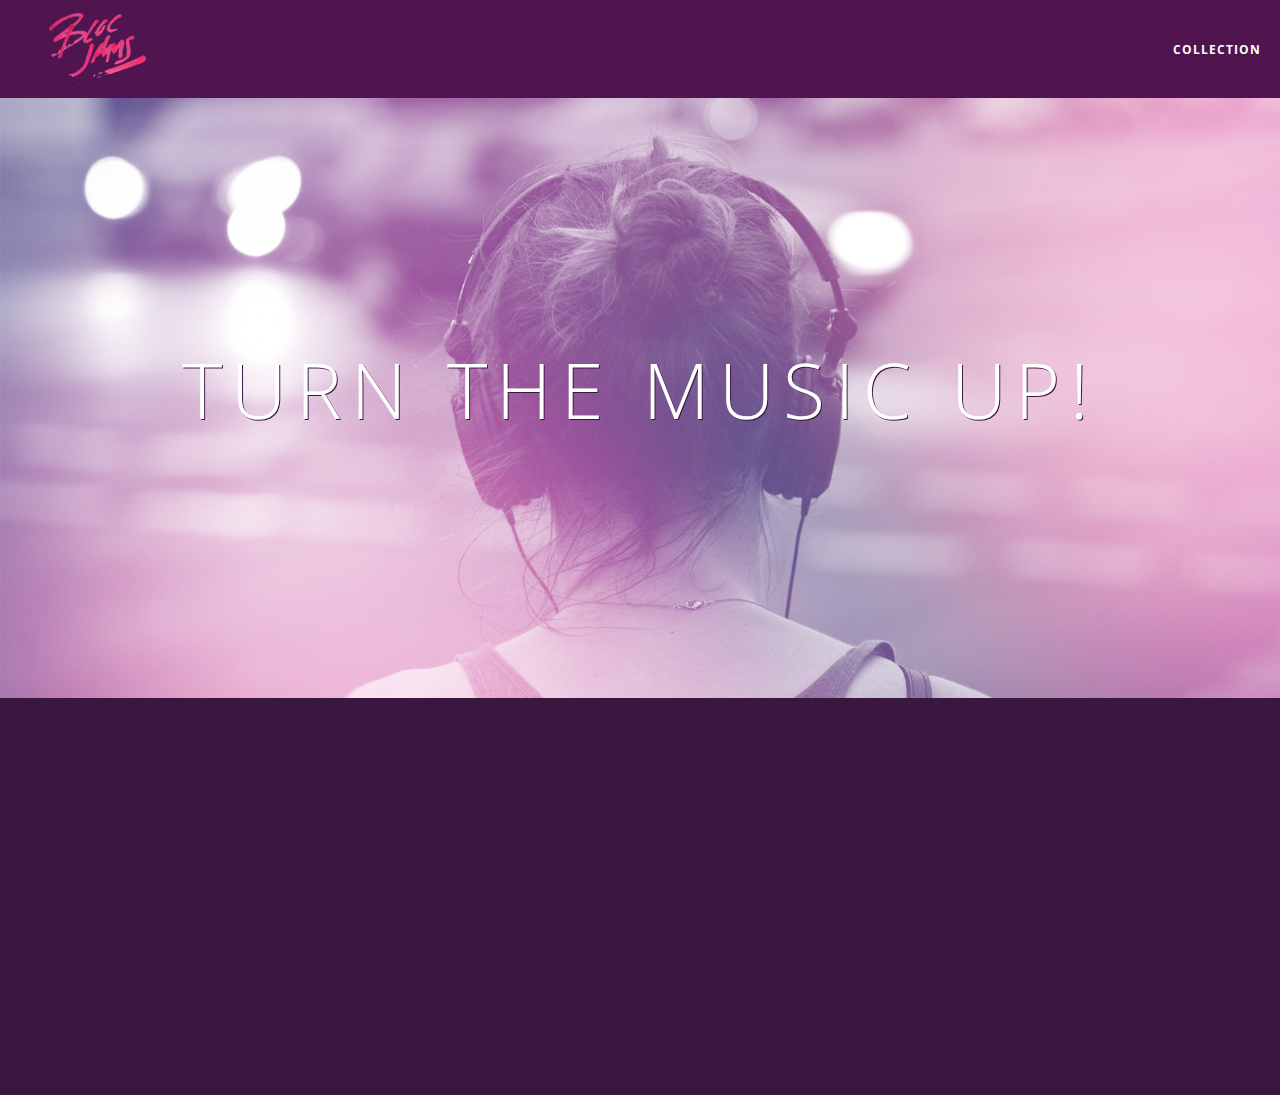
<file: index.html>
<!DOCTYPE html>
<html>
    <head>
        <title>Bloc Jams</title>
        <meta name="viewport" content="width=device-width, initial-scale=1">
         <link rel="stylesheet" type="text/css" href="styles/normalize.css">
          <link rel="stylesheet" type="text/css" href="styles/main.css">
          <link rel="stylesheet" type="text/css" href="http://fonts.googleapis.com/css?family=Open+Sans:400,800,600,700,300">
          <link rel="stylesheet" type="text/css" href="http://code.ionicframework.com/ionicons/2.0.1/css/ionicons.min.css">
          <link rel="stylesheet" type="text/css" href="styles/landing.css">
    </head>
    <body class="landing">
        <nav class="navbar"> <!-- nav bar -->
          <a href="index.html" class="logo"><img src="assets/images/bloc_jams_logo.png" alt="bloc jams logo"></a>
         <div class="links-container">
             <a href="collection.html" class="navbar-link">collection</a>
         </div>
       </nav>
       <section class="hero-content"> <!-- hero content -->
          <h1 class="hero-title">Turn the music up!</h1>
       </section>

       <section class="selling-points container clearfix"> <!-- selling points class="selling-points container clearfix"-->
          <div class="point column third">
              <span class="ion-music-note"></span>
              <h5 class="point-title">Choose your music</h5>
              <p class="point-description">The world is full of music; why should you have to listen to music that someone else chose?</p>
          </div>
          <div class="point column third">
              <span class="ion-radio-waves"></span>
              <h5 class="point-title">Unlimited, streaming, ad-free</h5>
              <p class="point-description">No arbitrary limits. No distractions.</p>
          </div>
          <div class="point column third">
                <span class="ion-iphone"></span>
                <h5 class="point-title">Mobile enabled</h5>
                <p class="point-description">Listen to your music on the go. This streaming service is available on all mobile platforms.</p>
          </div>
        </section>
        <script src="https://code.jquery.com/jquery-2.1.3.min.js"></script>
        <script src="scripts/landing.js"></script>
      </body>
</html>
</file>
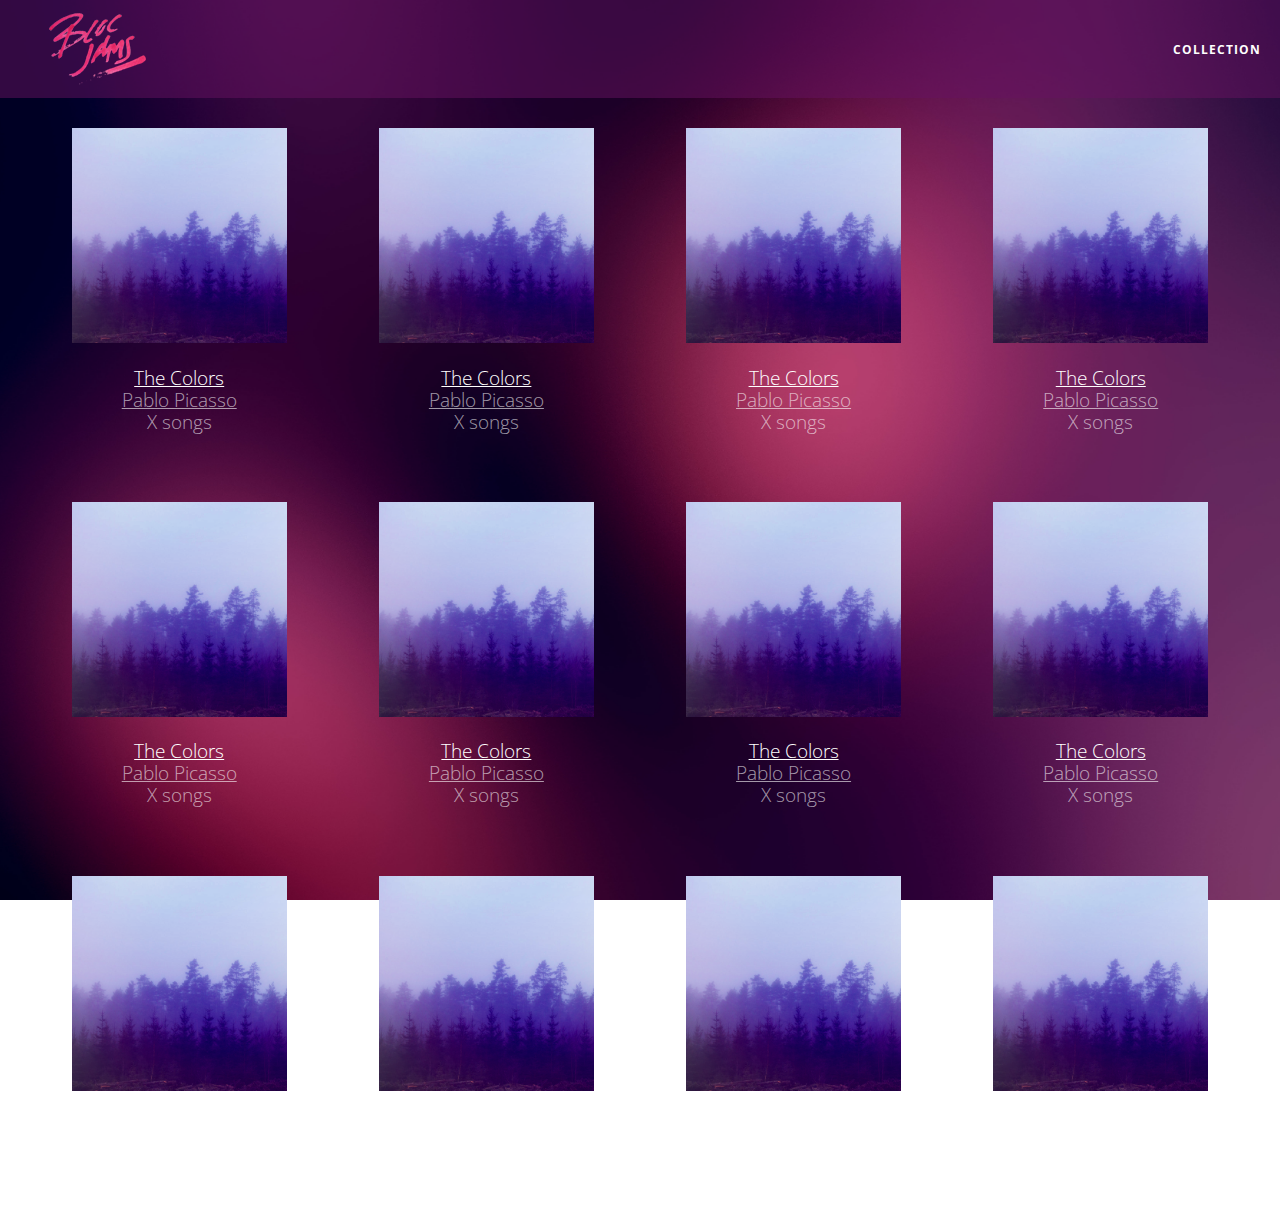
<file: collection.html>
<!DOCTYPE html>
<html>
    <head>
        <title>Bloc Jams</title>
        <meta name="viewport" content="width=device-width, initial-scale=1">
        <link rel="stylesheet" type="text/css" href="http://fonts.googleapis.com/css?family=Open+Sans:400,800,600,700,300">
        <link rel="stylesheet" type="text/css" href="http://code.ionicframework.com/ionicons/2.0.1/css/ionicons.min.css">
        <link rel="stylesheet" type="text/css" href="styles/normalize.css">
        <link rel="stylesheet" type="text/css" href="styles/main.css">
        <link rel="stylesheet" type="text/css" href="styles/collection.css">
    </head>
    <body class="collection">
       <nav class="navbar">
          <a href="index.html" class="logo">
              <img src="assets/images/bloc_jams_logo.png" alt="bloc jams logo">
          </a>
          <div class="links-container">
              <a href="collection.html" class="navbar-link">collection</a>
          </div>
      </nav>
      <section class="album-covers container clearfix">

    </section>
    <script src="https://code.jquery.com/jquery-2.1.3.min.js"></script>
    <script src="scripts/collection.js"></script>
    </body>
</html>
</file>
<file: styles/main.css>
*, *::before, *::after {
    -moz-box-sizing: border-box;
    -webkit-box-sizing: border-box;
    box-sizing: border-box;
}
html {
    height: 100%; /* makes sure our HTML takes up 100% of the browser window */
    font-size: 100%;
}

body {
    font-family: 'Open Sans'; /* sets our font to the "Open Sans" typeface */
    color: white;             /* sets the text color to white */
    min-height: 100%;         /* says the height of the body must be, at minimum, 100% of the window */
}



  .navbar {
      position: relative;
      padding: 0.5rem;
      /* #1 */
      background-color: rgba(101,18,95,0.5);
      /* #2 */
      z-index: 1;
  }



.navbar .logo {
    position: relative;
    left: 2rem;
    cursor: pointer;
}
.container {
    margin: 0 auto;
    max-width: 64rem;
}
.container.narrow {
    max-width: 56rem;
}
.navbar .links-container {
     display: table;
     position: absolute;
     top: 0;
     right: 0;
     height: 100px;
     color: white;
     /* #3 */
     text-decoration: none;
 }

 .links-container .navbar-link {
     display: table-cell;
     position: relative;
     height: 100%;
     padding-left: 1rem;
     padding-right: 1rem;
     /* #4 */
     vertical-align: middle;
     color: white;
     font-size: 0.625rem;
     letter-spacing: 0.05rem;
     font-weight: 700;
     text-transform: uppercase;
     /* #3 */
     text-decoration: none;
     cursor: pointer;
 }

   /* #5 */
 .links-container .navbar-link:hover {
     color: rgb(233,50,117);
 }

 .links-container .navbar-link:active {
     color: rgb(233,50,117);
     background-color: white;
 }

/* Medium and small screens (640px) */
 @media (min-width: 640px) {
   /* Style information will go here */
    html { font-size: 112%; };
    .column {
     float: left;
     padding-left: 1rem;
     padding-right: 1rem;
   }
   .column.full { width: 100%; }
   .column.two-thirds { width: 66.7%; }
   .column.half { width: 50%; }
   .column.third { width: 33.3%; }
   .column.fourth { width: 25%; }
   .column.flow-opposite { float: right; }
 }

 /* Large screens (1024px) */
 @media (min-width: 1024px) {
   /* Style information will go here */
   html { font-size: 120%; }
   .column {
    float: left;
    padding-left: 1rem;
    padding-right: 1rem;
  }
  .column.full { width: 100%; }
  .column.two-thirds { width: 66.7%; }
  .column.half { width: 50%; }
  .column.third { width: 33.3%; }
  .column.fourth { width: 25%; }
  .column.flow-opposite { float: right; }
 }
 .clearfix::before, .clearfix::after {
         content: " ";
         display: table;
      }

      .clearfix::after {
         clear: both;
      }
</file>
<file: styles/landing.css>
body.landing {
    background-color: rgb(58,23,63);
}

.hero-content {
    position: relative;
    min-height: 600px;
    background-image: url(../assets/images/bloc_jams_bg.jpg);
    background-repeat: no-repeat;
    background-position: center center;
    background-size: cover;
}

.hero-content .hero-title {
    position: absolute;
    top: 40%;
    -webkit-transform: translateY(-50%);
    -moz-transform: translateY(-50%);
    transform: translateY(-50%);
    width: 100%;
    text-align: center;
    font-size: 4rem;
    font-weight: 300;
    text-transform: uppercase;
    letter-spacing: 0.5rem;
    text-shadow: 1px 1px 0px rgb(58,23,63);
}

.selling-points {
    position: relative;
    display: table;
    width: 100%;
    -webkit-box-sizing: border-box;
    -moz-box-sizing: border-box;
    box-sizing: border-box;
}

.point {
    display: table-cell;
    position: relative;
    width: 33.3%;
    padding: 2rem;
    text-align: center;
    position: relative;
    padding: 2rem;
    text-align: center;
    opacity: 0;
    -webkit-transform: scaleX(0.8) translateY(3rem) rotate(90deg);
    -moz-transform: scaleX(0.8) translateY(3rem) rotate(90deg);
    transform: scaleX(0.8) translateY(3rem) rotate(90deg);
    -webkit-transition: all 1s ease-in-out;
    -moz-transition: all 1s ease-in-out;
    transition: all 1s ease-in-out;
    -webkit-transition-delay: 0.2s;
    -moz-transition-delay: 0.2s;
    transition-delay: 0.2s;
}

.point .point-title {
    font-size: 1.25rem;
}

.ion-music-note,
.ion-radio-waves,
.ion-iphone {
    color: rgb(233,50,117);
    font-size: 5rem;
}
</file>
<file: styles/collection.css>
body.collection {
    background-image: url(../assets/images/blurred_backgrounds/blur_bg_2.jpg);
    background-repeat: no-repeat;
    background-attachment: fixed;
    background-position: center center;
    background-size: cover;
}

.album-covers {
    position: relative;
}

.collection-album-container {
    position: relative;
    margin-top: 30px;
    margin-bottom: 20px;
    text-align: center;
}

.collection-album-container .caption {
    margin-top: 10px;
}

.collection-album-container .caption p {
    font-size: 1rem;
    font-weight: 300;
    color: rgba(255, 255, 255, 0.6);
}

.collection-album-container .caption p a {
    color: rgba(255, 255, 255, 0.6);
}

.collection-album-container .caption p a.album-name {
    color: white;
}

.collection-album-container img {
    width: 80%;
}
</file>
